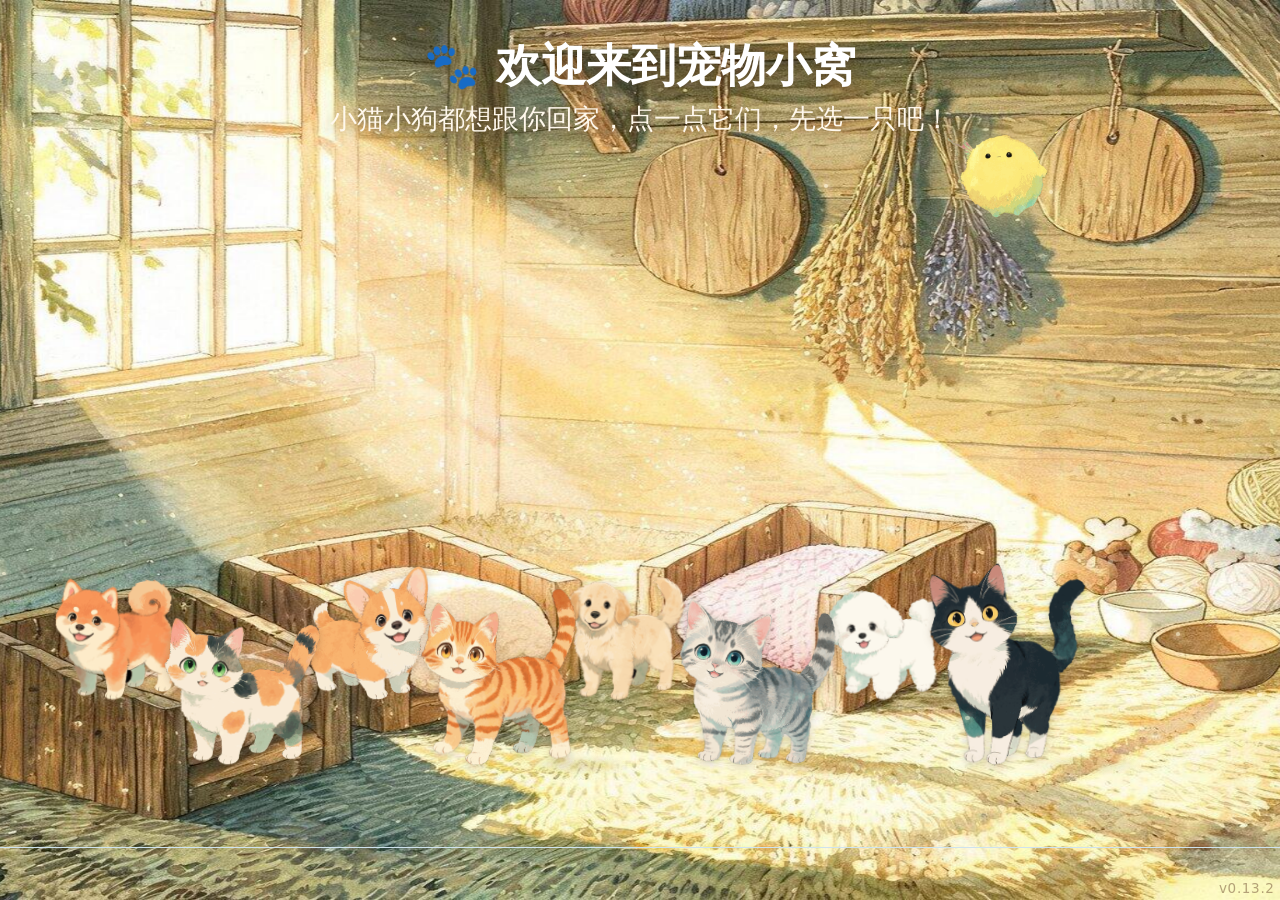
<file: index.html>
<!DOCTYPE html>
<html lang="zh-CN">
<head>
<meta charset="UTF-8">
<meta name="viewport" content="width=device-width, initial-scale=1.0, maximum-scale=1.0, user-scalable=no, viewport-fit=cover">
<title>Ada的宠物小窝</title>
<link rel="manifest" href="manifest.webmanifest">
<meta name="theme-color" content="#cfe3ee">
<meta name="mobile-web-app-capable" content="yes">
<meta name="apple-mobile-web-app-capable" content="yes">
<meta name="apple-mobile-web-app-status-bar-style" content="black-translucent">
<meta name="apple-mobile-web-app-title" content="宠物小窝">
<link rel="apple-touch-icon" href="assets/icons/icon-180.png">
<link rel="icon" href="assets/icons/icon-192.png">
<style>
/* 首屏加载动画：内联，保证秒出画面 */
html,body{margin:0;padding:0;height:100%;overflow:hidden;background:#cfe3ee;
  overscroll-behavior:none;-webkit-touch-callout:none;touch-action:manipulation;
  -webkit-user-select:none;user-select:none;
  font-family:"PingFang SC","Hiragino Sans GB",system-ui,sans-serif}
#boot{position:fixed;inset:0;display:flex;flex-direction:column;align-items:center;justify-content:center;
  background:linear-gradient(#e8f2f8,#cfe3ee);z-index:999;transition:opacity .5s}
#boot.gone{opacity:0;pointer-events:none}
.paw{font-size:15vmin;animation:pawbob 1s ease-in-out infinite}
@keyframes pawbob{0%,100%{transform:translateY(0) rotate(-8deg)}50%{transform:translateY(-2vmin) rotate(8deg)}}
#boot p{color:#a5623a;font-size:3vmin;margin-top:2vmin;letter-spacing:.3em}
#ver{position:fixed;right:.6vmin;bottom:.4vmin;z-index:5000;font-size:1.5vmin;
  color:rgba(120,90,60,.55);pointer-events:none;letter-spacing:.05em}
</style>
<link rel="stylesheet" href="css/main.css">
<!-- 模块预载：不写的话浏览器要先下 main.js、解析出 import 才知道还有 7 个模块，
     白白多排一轮队。老 Safari 不认这行，忽略掉也没副作用。 -->
<link rel="modulepreload" href="js/main.js">
<link rel="modulepreload" href="js/stage.js">
<link rel="modulepreload" href="js/pet.js">
<link rel="modulepreload" href="js/world.js">
<link rel="modulepreload" href="js/phys.js">
<link rel="modulepreload" href="js/data.js">
<link rel="modulepreload" href="js/save.js">
<link rel="modulepreload" href="js/audio.js">
<script>
/* 首屏那张背景，本来要等 html → js → 解析 import → 跑起来 才发出请求，
   白等一个来回。这里立刻猜出该用哪张先下起来：有存档就是当季的家，
   没有就是领养小屋。猜错了也只是多下一张，不影响正确性。
   （季节判断和 world.js 的 seasonByClock 一致，改那边记得同步改这里） */
(function () {
  try {
    var m = new Date().getMonth() + 1;
    var s = m >= 3 && m <= 5 ? 'spring' : m >= 6 && m <= 8 ? 'summer'
          : m >= 9 && m <= 11 ? 'autumn' : 'winter';
    var f = localStorage.getItem('pet-home-ada-v1') ? 'bg_home_' + s + '.jpg' : 'bg_adopt.jpg';
    var l = document.createElement('link');
    l.rel = 'preload'; l.as = 'image'; l.href = 'assets/art/bg/' + f;
    document.head.appendChild(l);
  } catch (e) { /* 隐私模式下 localStorage 会抛，预载只是锦上添花 */ }
})();
</script>
</head>
<body>
<div id="boot"><div class="paw">🐾</div><p>小窝开门啦</p></div>
<div id="game"></div>
<div id="ver"></div>
<script type="module" src="js/main.js"></script>
<script>
window.addEventListener('error',function(e){
  /* 把首个错误写进 title，方便无头环境 --dump-dom 定位（对孩子不可见） */
  if(!window.__err){window.__err=e.message;document.title='ERR: '+e.message+' @'+(e.filename||'').split('/').pop()+':'+e.lineno;}
  var b=document.getElementById('boot');
  if(b&&!b.classList.contains('gone')){
    b.innerHTML='<p style="font-size:2.5vmin">哎呀，小窝的门卡住了，请再试一次</p>'+
    '<button onclick="location.reload()" style="margin-top:2vmin;font-size:3vmin;padding:1vmin 4vmin;border:none;border-radius:2vmin;background:#ff9d6c;color:#fff">重新打开</button>';
  }
});
/* ?nosw=1：自检页用，避免 SW 更新时把 iframe 重载掉 */
if('serviceWorker' in navigator && location.search.indexOf('nosw=1')<0 && window.top===window.self){
  window.addEventListener('load',function(){navigator.serviceWorker.register('sw.js').catch(function(){})});
  /* 新版 SW 接管后自动刷一次，避免拿着旧缓存的 JS 跑新页面 */
  var reloaded=false;
  navigator.serviceWorker.addEventListener('message',function(e){
    if(e.data&&e.data.type==='sw-updated'&&!reloaded){reloaded=true;location.reload()}
  });
}
</script>
</body>
</html>
</file>
<file: css/main.css>
/* ============ Ada的宠物小窝 · 2.5D 手绘（宫崎骏画风）============ */
:root{
  --cream:#fdf6e8; --paper:#f7ecd8; --ink:#6b5138; --text:#7a5a3c;
  --accent:#e8a05c; --heart:#ef7f96; --leaf:#7fae64;
  --ui-shadow:0 .5vmin 1.4vmin rgba(90,60,30,.28);
  --card:rgba(255,250,240,.94);
}
*{box-sizing:border-box;-webkit-tap-highlight-color:transparent}
html,body{margin:0;height:100%;overflow:hidden;background:#cfe3ee;
  font-family:"PingFang SC","Hiragino Sans GB",system-ui,sans-serif;
  -webkit-user-select:none;user-select:none;overscroll-behavior:none}
#game{position:fixed;inset:0;overflow:hidden}

/* ---------- 舞台：手绘背景 + 视差 ---------- */
.stage{position:absolute;inset:0;overflow:hidden;touch-action:none}
.stage .bg,.stage .fg{position:absolute;left:50%;top:50%;
  width:112%;height:112%;object-fit:cover;
  transform:translate(-50%,-50%);margin-left:0;
  will-change:transform;transform-origin:50% 50%}
/* 背景按【世界宽度】铺开（比屏幕宽），靠 transform 平移露出左右 */
/* 宽度由 stage.update 按世界宽度动态设置；用 fill 保证整张图完整对应世界 */
.stage .bg{left:0;top:0;width:140%;height:100%;object-fit:fill;
  transform:none;margin:0;will-change:transform}
/* 前景遮挡层：只压在画面最底部一条，制造纵深。
   之前是铺满整屏，巨大的叶子把宠物和家具全挡住了。 */
.stage .fg{left:-4%;top:auto;bottom:-2%;width:108%;height:34%;
  object-fit:cover;object-position:center bottom;transform:none;margin:0;
  z-index:2400;pointer-events:none;opacity:.96}
.stage .world{position:absolute;inset:0;will-change:transform}
.stage .air{position:absolute;inset:0;pointer-events:none;z-index:2300;overflow:hidden}

/* 天黑：暖蓝夜幕（不是简单压暗，保留手绘的暖底） */
#game.is-night .stage::after{content:"";position:absolute;inset:0;z-index:2350;
  pointer-events:none;background:
    radial-gradient(ellipse at 50% 65%,rgba(60,80,150,.18),rgba(20,30,80,.62) 70%),
    linear-gradient(rgba(30,45,110,.5),rgba(15,25,70,.6));
  mix-blend-mode:multiply}
#game.is-night .stage .bg,#game.is-night .stage .fg{filter:brightness(.72) saturate(.8) hue-rotate(-8deg)}
.stage .bg,.stage .fg{transition:filter 1.4s ease}

/* 空气感：光尘 + 花瓣 */
.mote{position:absolute;border-radius:50%;background:#fff8dc;
  box-shadow:0 0 6px 2px rgba(255,246,210,.75);
  animation:motefloat linear infinite}
@keyframes motefloat{
  0%{transform:translate(0,0) scale(.7);opacity:0}
  12%{opacity:1}
  100%{transform:translate(4vmin,-38vmin) scale(1.1);opacity:0}}
.petal{position:absolute;width:1.5vmin;height:1.1vmin;border-radius:60% 20% 60% 20%;
  background:#ffd9e2;opacity:.85;animation:petalfall linear infinite}
@keyframes petalfall{
  0%{transform:translate(0,0) rotate(0)}
  100%{transform:translate(-18vmin,120vh) rotate(560deg)}}

/* ---------- 纸片角色 ---------- */
.actor{position:absolute;will-change:transform;pointer-events:none}
/* .rig 用 left:-50% 做水平居中（而不是 transform:translateX），
   因为 draw() 每帧会整体覆盖 .rig 的 transform */
.actor .rig{position:absolute;left:-50%;bottom:0;width:100%;
  transform-origin:50% 100%;will-change:transform}
.actor .art{display:block;width:100%;height:auto;
  filter:drop-shadow(0 .3vmin .5vmin rgba(80,55,30,.22))}
.actor .art[hidden]{display:none}
.actor .shadow{position:absolute;left:50%;bottom:0;width:72%;aspect-ratio:5/1;
  background:radial-gradient(ellipse,rgba(96,74,44,.42),rgba(96,74,44,0) 70%);
  border-radius:50%;transform:translate(-50%,50%)}
.pet{pointer-events:auto;cursor:pointer;touch-action:none}
.pet.npc{cursor:default}
/* 服饰层：和贴纸同一个包围盒，锚点按品种标注（见 data.js 的 anchor） */
.pet .wear{position:absolute;inset:0;pointer-events:none;transition:opacity .25s}
.pet .wear-item{position:absolute;transform-origin:50% 50%;
  filter:drop-shadow(0 .2vmin .35vmin rgba(80,55,30,.22))}
.pet .wear-item.behind{z-index:-1}
.pet.hide-wear .wear{opacity:0}

.thought{position:absolute;left:76%;bottom:9vmin;background:var(--card);
  border-radius:46% 46% 46% 12%;padding:1vmin 1.6vmin;font-size:4vmin;line-height:1;
  box-shadow:var(--ui-shadow);opacity:0;transform:scale(.4);
  transition:all .3s cubic-bezier(.34,1.56,.64,1);white-space:nowrap}
.thought.show{opacity:1;transform:scale(1)}
.zzz{position:absolute;left:78%;bottom:6vmin;font-size:4.4vmin;opacity:0;display:none}
.pet.sleeping .zzz{display:block;animation:zfloat 2.6s ease-in-out infinite}
@keyframes zfloat{0%{transform:translateY(0);opacity:0}30%{opacity:1}100%{transform:translateY(-6vmin);opacity:0}}
.nametag{position:absolute;left:50%;bottom:11vmin;transform:translateX(-50%);
  background:var(--card);border-radius:2.4vmin;padding:.4vmin 1.6vmin;
  font-size:2.2vmin;font-weight:700;color:var(--text);box-shadow:var(--ui-shadow);white-space:nowrap}

/* ---------- UI：纸感卡片 ---------- */
.btn{border:none;background:var(--card);border-radius:50%;box-shadow:var(--ui-shadow);
  display:flex;align-items:center;justify-content:center;cursor:pointer;
  transition:transform .15s cubic-bezier(.34,1.56,.64,1)}
.btn:active{transform:scale(.88)}

#hud{position:absolute;top:max(2vmin,env(safe-area-inset-top));left:3vmin;z-index:3000;
  display:flex;align-items:center;gap:1.8vmin}
#heart-pill{background:var(--card);border-radius:5vmin;padding:1.1vmin 2.6vmin 1.1vmin 1.4vmin;
  box-shadow:var(--ui-shadow);display:flex;align-items:center;gap:.8vmin;
  font-size:3.4vmin;font-weight:700;color:var(--heart)}
#heart-pill .hicon{font-size:3.8vmin}
#heart-pill.pulse{animation:pillpulse .4s ease}
@keyframes pillpulse{50%{transform:scale(1.15)}}

#chips{display:flex;gap:1.2vmin;align-items:center}
.chip{width:11vmin;height:11vmin;border-radius:50%;background:var(--paper);
  box-shadow:var(--ui-shadow);overflow:hidden;position:relative;cursor:pointer;
  border:.5vmin solid #fff;transition:transform .18s cubic-bezier(.34,1.56,.64,1),border-color .18s}
.chip:active{transform:scale(.9)}
.chip.on{border-color:#ffb3c0;transform:scale(1.08)}
.chip img{position:absolute;left:50%;top:52%;width:132%;transform:translate(-50%,-50%)}
.chip.baby{width:8.6vmin;height:8.6vmin}
.chip .preg,.chip .bb{position:absolute;right:-.3vmin;bottom:-.3vmin;font-size:3vmin;
  font-style:normal;line-height:1;filter:drop-shadow(0 .2vmin .3vmin rgba(90,60,30,.4))}
.chip .preg{animation:pregbeat 1.6s ease-in-out infinite}
@keyframes pregbeat{0%,100%{transform:scale(1)}50%{transform:scale(1.25)}}
.baby-item.worn{outline:.5vmin solid #ffb3c0;outline-offset:-.5vmin}
.chip.add{display:flex;align-items:center;justify-content:center;font-size:5vmin;
  color:#c99a6a;background:#fffaf0;border-style:dashed;border-color:#e0c9a8}

#toolbar{--tbw:12vmin;position:absolute;bottom:max(2.2vmin,env(safe-area-inset-bottom));left:50%;
  transform:translateX(-50%);display:flex;gap:calc(var(--tbw)*.2);z-index:3000;
  max-width:96vw;touch-action:none}
#toolbar .btn{width:var(--tbw);height:var(--tbw);font-size:calc(var(--tbw)*.383);
  flex:0 0 auto;flex-direction:column;gap:.1vmin;
  border:.45vmin solid rgba(255,255,255,.9)}
#toolbar .btn span,#toolbar .btn i{pointer-events:none}
#toolbar .btn i{font-style:normal;font-size:calc(var(--tbw)*.158);font-weight:800;
  color:var(--text);letter-spacing:.08em}

/* ---------- 小精灵 + 台词 ---------- */
#elf{position:absolute;width:13vmin;z-index:2600;pointer-events:auto;cursor:pointer;
  animation:elfbob 3.4s ease-in-out infinite;filter:drop-shadow(0 0 2vmin rgba(255,225,150,.75))}
#elf img{width:100%;display:block}
@keyframes elfbob{0%,100%{transform:translateY(0)}50%{transform:translateY(-1.8vmin)}}
#speech{position:absolute;left:50%;transform:translate(-50%,-1vmin) scale(.92);
  max-width:56vmin;background:var(--card);border-radius:3vmin;
  padding:1.8vmin 2.6vmin;font-size:3vmin;line-height:1.55;color:var(--text);
  box-shadow:var(--ui-shadow);z-index:3000;opacity:0;text-align:center;
  transition:opacity .3s,transform .3s cubic-bezier(.34,1.56,.64,1);pointer-events:none}
#speech.show{opacity:1;transform:translate(-50%,0) scale(1)}

/* ---------- 托盘 / 抽屉 ---------- */
.tray{position:absolute;bottom:16vmin;left:50%;transform:translate(-50%,460%);
  background:var(--card);border-radius:4vmin;padding:2.2vmin 2.8vmin;display:flex;gap:2.6vmin;
  box-shadow:var(--ui-shadow);z-index:3100;transition:transform .4s cubic-bezier(.34,1.56,.64,1)}
.tray.show{transform:translate(-50%,0)}
.tray .food{font-size:7.5vmin;line-height:1;padding:.8vmin;border-radius:2.2vmin;
  background:var(--paper);cursor:pointer;transition:transform .15s}
.tray .food:active{transform:scale(1.2)}

.drawer{position:absolute;right:0;top:0;bottom:0;width:36vmin;background:var(--cream);
  box-shadow:-1vmin 0 3vmin rgba(120,80,40,.28);z-index:3200;
  transform:translateX(110%);transition:transform .42s cubic-bezier(.3,1.2,.5,1);
  display:flex;flex-direction:column;padding:max(2vmin,env(safe-area-inset-top)) 0 2vmin}
.drawer.show{transform:none}
.drawer h3{margin:1vmin 2.6vmin 1.8vmin;color:var(--text);font-size:3.4vmin;display:flex;
  align-items:center;justify-content:space-between;gap:1vmin}
.drawer .dclose{width:7vmin;height:7vmin;font-size:3.4vmin;flex:none;background:var(--paper)}
.dlist{flex:1;overflow-y:auto;touch-action:pan-y;-webkit-overflow-scrolling:touch;padding:0 2.4vmin;display:flex;flex-direction:column;gap:2vmin}
.shop-item{background:#fff;border-radius:2.6vmin;padding:1.6vmin;display:flex;align-items:center;
  gap:1.8vmin;box-shadow:var(--ui-shadow);cursor:pointer;transition:transform .15s}
.shop-item:active{transform:scale(.95)}
.shop-item .thumb{width:11vmin;height:11vmin;flex:none;border-radius:2vmin;
  background:var(--paper);overflow:hidden;display:flex;align-items:center;justify-content:center}
.shop-item .thumb img{width:92%;height:92%;object-fit:contain}
.shop-item .info{flex:1}
.shop-item .name{font-size:2.7vmin;color:var(--text);font-weight:700}
.shop-item .price{font-size:2.2vmin;color:var(--heart);margin-top:.5vmin}
.shop-item.owned .price{color:var(--leaf)}
.wd-item.worn{outline:.5vmin solid #ffb3c0;outline-offset:-.5vmin}
.ah-note{background:var(--paper);border-radius:2.4vmin;padding:1.6vmin;text-align:center;
  color:var(--text);font-size:2.5vmin;line-height:1.6;font-weight:700}

/* ---------- 首次领养 ---------- */
#adopt{position:absolute;inset:0;z-index:3500;display:flex;flex-direction:column;
  align-items:center;transition:opacity .6s;pointer-events:none}
#adopt.gone{opacity:0}
#adopt h1{color:#fff;font-size:5vmin;margin:max(4vmin,env(safe-area-inset-top)) 0 .6vmin;
  text-shadow:0 .4vmin 1.6vmin rgba(90,60,30,.7)}
#adopt .sub{color:#fff8ec;font-size:3vmin;text-shadow:0 .3vmin 1.4vmin rgba(90,60,30,.65)}
#name-panel{position:absolute;inset:0;display:none;flex-direction:column;align-items:center;
  justify-content:center;background:rgba(253,246,232,.94);z-index:3600;pointer-events:auto}
#name-panel.show{display:flex}
#name-panel h2{color:var(--text);font-size:4.2vmin;margin-bottom:3vmin;text-align:center;padding:0 5vmin}
#name-grid{display:grid;grid-template-columns:repeat(3,1fr);gap:2.4vmin;padding:0 6vmin}
#name-grid .btn{border-radius:3vmin;font-size:4vmin;padding:2vmin 4.6vmin;color:var(--text);
  font-weight:700;width:auto;height:auto;background:#fff}

/* 洗澡/梳毛时的全屏搓动层：整屏都能搓，不必精确点中宠物。
   层级低于 HUD 和工具栏，所以按钮照样能点。 */
#brush-layer{position:absolute;inset:0;z-index:2900;display:none;
  touch-action:none;cursor:grab;pointer-events:auto}
#brush-layer.on{display:block}

/* ---------- 洗澡进度 ---------- */
#bath-meter{position:absolute;top:max(15vmin,calc(env(safe-area-inset-top) + 13vmin));left:50%;
  transform:translateX(-50%) scale(.7);display:flex;gap:1.6vmin;font-size:5.6vmin;z-index:3100;
  opacity:0;transition:opacity .3s,transform .3s cubic-bezier(.34,1.56,.64,1);pointer-events:none}
#bath-meter.show{opacity:1;transform:translateX(-50%) scale(1)}
#bath-meter .st{filter:grayscale(1) opacity(.5);transition:filter .3s,transform .3s cubic-bezier(.34,1.56,.64,1)}
#bath-meter .st.lit{filter:none;transform:scale(1.25)}

/* ---------- 环境：日夜 / 天气 / 四季 ---------- */
#env{position:absolute;inset:0;pointer-events:none;z-index:2350;overflow:hidden}
#env .env-tint,#env .env-veil{position:absolute;inset:0;transition:background .9s ease}
#env .env-fall{position:absolute;inset:-6% -4%}
/* 室内：雨雪只能落在窗外，不然榻榻米上飘雪就穿帮了。
   这一层的宽度和位移由 JS 抄背景图的，坐标系和背景图完全对齐，
   于是这个裁剪框就是画里那个窗洞；镜头横移时窗洞跟着走。 */
#env .env-fall.win{inset:0 auto 0 0;width:140%;height:100%;
  clip-path:inset(9% 32.5% 34% 32.5%)}
#env .env-flash{position:absolute;inset:0;background:#fff;opacity:0}
#env .env-flash.on{animation:envflash .5s ease-out}
@keyframes envflash{0%{opacity:0}6%{opacity:.5}14%{opacity:.1}22%{opacity:.32}100%{opacity:0}}

/* 雨 */
/* 雨滴要压得住明亮的窗景，太淡了孩子根本看不出在下雨 */
#env .drop{position:absolute;top:-8%;width:.34vmin;height:5.4vmin;border-radius:.2vmin;
  background:linear-gradient(rgba(150,180,220,0),rgba(120,155,200,.95));
  box-shadow:0 0 .3vmin rgba(255,255,255,.55);
  animation:raindrop linear infinite}
@keyframes raindrop{0%{transform:translate(0,-10vh)}100%{transform:translate(-4vmin,115vh)}}
/* 雪 */
#env .snow{position:absolute;top:-6%;width:1.1vmin;height:1.1vmin;border-radius:50%;
  background:#fff;box-shadow:0 0 .6vmin rgba(255,255,255,.9);
  animation:snowfall linear infinite}
@keyframes snowfall{
  0%{transform:translate(0,-10vh) rotate(0)}
  50%{transform:translate(calc(var(--sw) * 8vmin),55vh) rotate(180deg)}
  100%{transform:translate(calc(var(--sw) * -6vmin),115vh) rotate(360deg)}}
/* 樱花瓣 */
#env .petal-pink{position:absolute;top:-6%;width:1.5vmin;height:1.1vmin;
  border-radius:60% 20% 60% 20%;background:#ffd3e0;
  animation:petalfly linear infinite}
@keyframes petalfly{
  0%{transform:translate(0,-10vh) rotate(0)}
  100%{transform:translate(calc(var(--sw) * 22vmin),115vh) rotate(620deg)}}
/* 落叶 */
#env .leaf{position:absolute;top:-6%;width:1.8vmin;height:1.3vmin;
  border-radius:70% 12% 70% 12%;background:#e08a3c;
  animation:petalfly linear infinite}
#env .leaf:nth-child(3n){background:#d1552f}
#env .leaf:nth-child(3n+1){background:#e8b33c}

/* 环境面板 */
#env-panel{position:absolute;right:0;top:0;bottom:0;width:36vmin;background:var(--cream);
  box-shadow:-1vmin 0 3vmin rgba(120,80,40,.28);z-index:3200;
  transform:translateX(110%);transition:transform .42s cubic-bezier(.3,1.2,.5,1);
  display:flex;flex-direction:column;padding:max(2vmin,env(safe-area-inset-top)) 0 2vmin}
#env-panel.show{transform:none}
.env-row{display:flex;flex-wrap:wrap;gap:1.4vmin;padding:0 2.4vmin 2vmin}
.env-btn{flex:1 1 40%;background:#fff;border:none;border-radius:2.4vmin;padding:1.6vmin .6vmin;
  box-shadow:var(--ui-shadow);cursor:pointer;font-size:2.5vmin;color:var(--text);font-weight:700;
  display:flex;flex-direction:column;align-items:center;gap:.5vmin;transition:transform .15s}
.env-btn:active{transform:scale(.94)}
.env-btn b{font-size:4.4vmin;font-weight:400;line-height:1}
.env-btn.on{outline:.5vmin solid #ffb3c0;outline-offset:-.5vmin}
.env-sub{padding:0 2.6vmin .8vmin;color:#a98a68;font-size:2.2vmin;font-weight:700}

/* ---------- 粒子 ---------- */
#fx{position:absolute;inset:0;pointer-events:none;z-index:2800}
.pfx{position:absolute;pointer-events:none;font-size:4vmin;animation:pfly 1.1s ease-out forwards}
@keyframes pfly{0%{transform:translate(0,0) scale(.5);opacity:0}12%{opacity:1}
  100%{transform:translate(var(--dx),var(--dy)) scale(1.15);opacity:0}}

/* ---------- 转场 ---------- */
#veil{position:fixed;inset:0;background:radial-gradient(circle at 50% 50%,#fdf0d8,#e8b878);
  opacity:0;transition:opacity .6s;z-index:4000;pointer-events:none}
#veil.on{opacity:1}

#turn-tip{position:absolute;left:50%;bottom:calc(max(2.2vmin,env(safe-area-inset-bottom)) + 15vmin);
  transform:translateX(-50%);background:var(--card);border-radius:3vmin;
  padding:1.4vmin 3vmin;font-size:2.8vmin;color:var(--text);white-space:nowrap;
  box-shadow:var(--ui-shadow);z-index:3000;opacity:0;pointer-events:none}
@keyframes tiptip{0%{opacity:0;transform:translate(-50%,2vmin)}
  12%{opacity:1;transform:translate(-50%,0)}80%{opacity:1}100%{opacity:0}}

@media (orientation:portrait){
  .drawer{width:52vmin}
  #speech{max-width:74vmin}
  /* 竖着拿也能玩，只是画面窄一截 —— 轻轻提一句，别拦着孩子 */
  #turn-tip{opacity:1;animation:tiptip 7s ease forwards}
}
</file>
